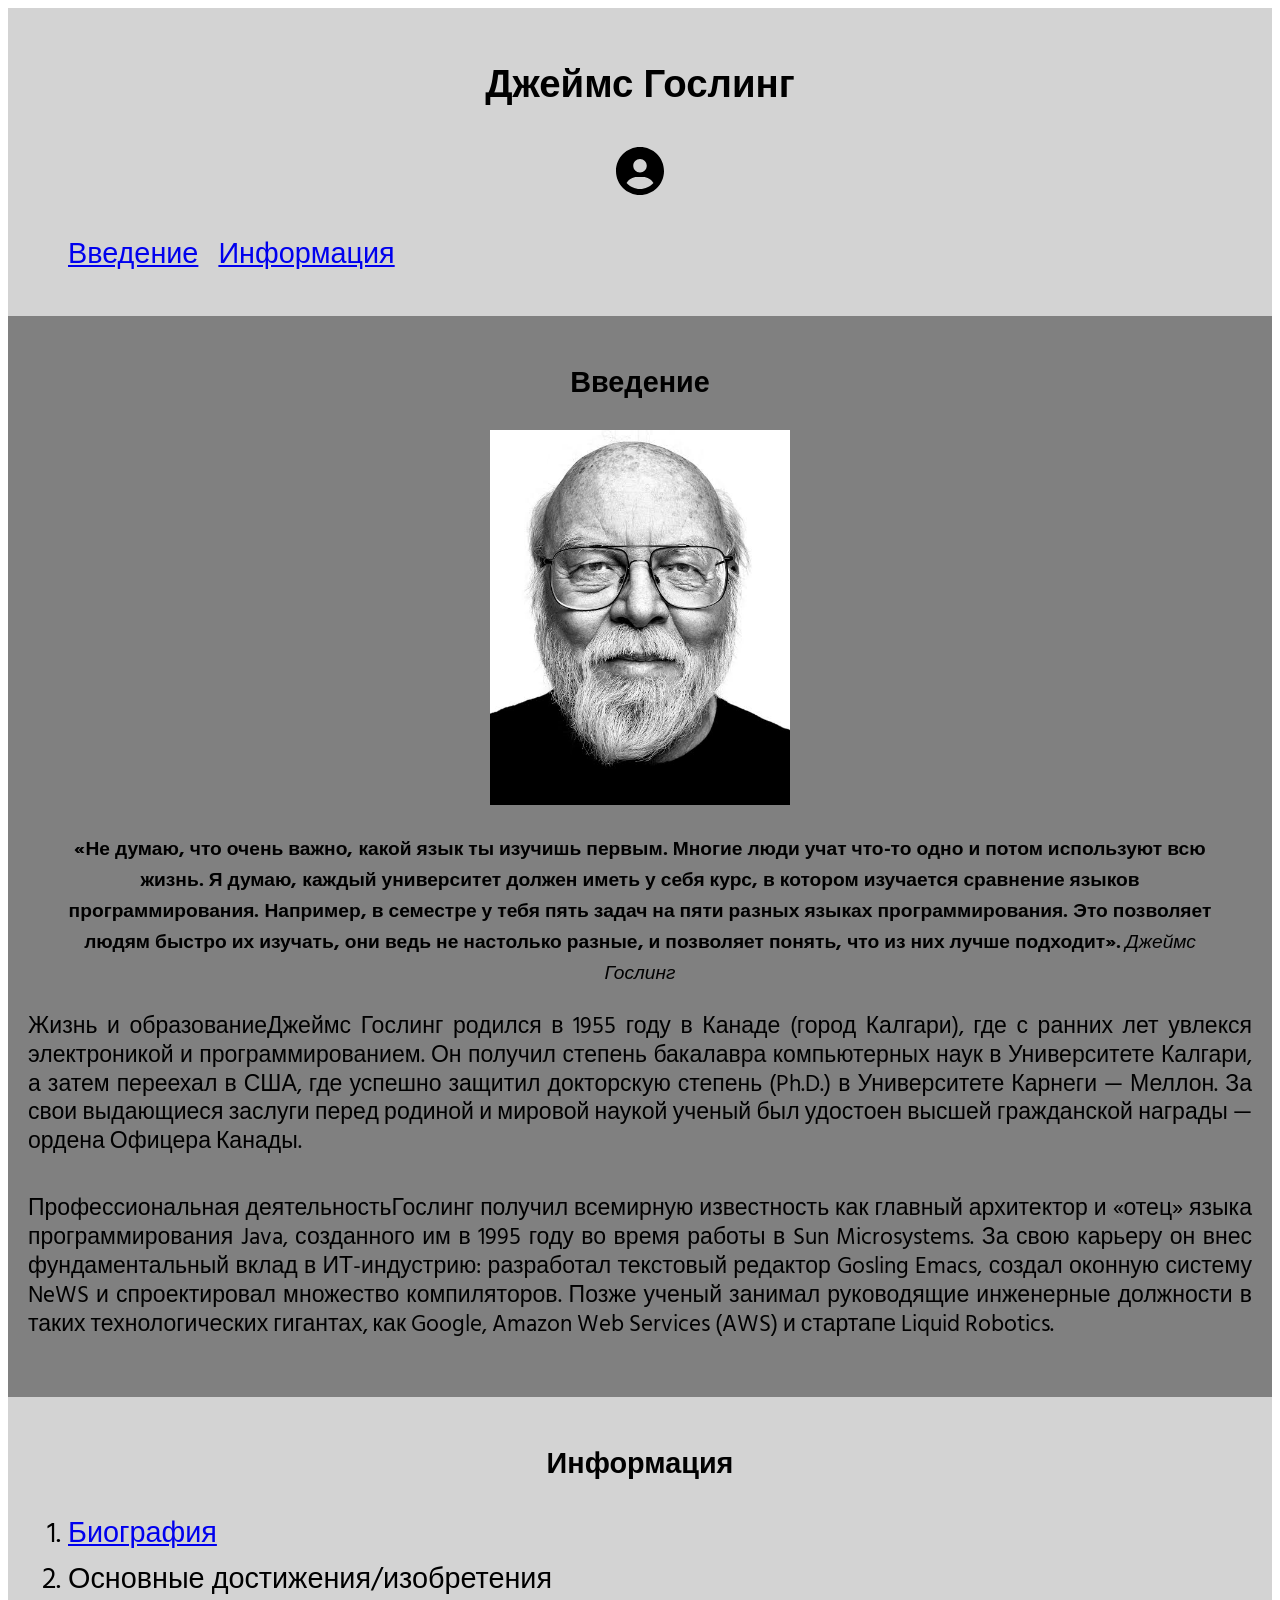
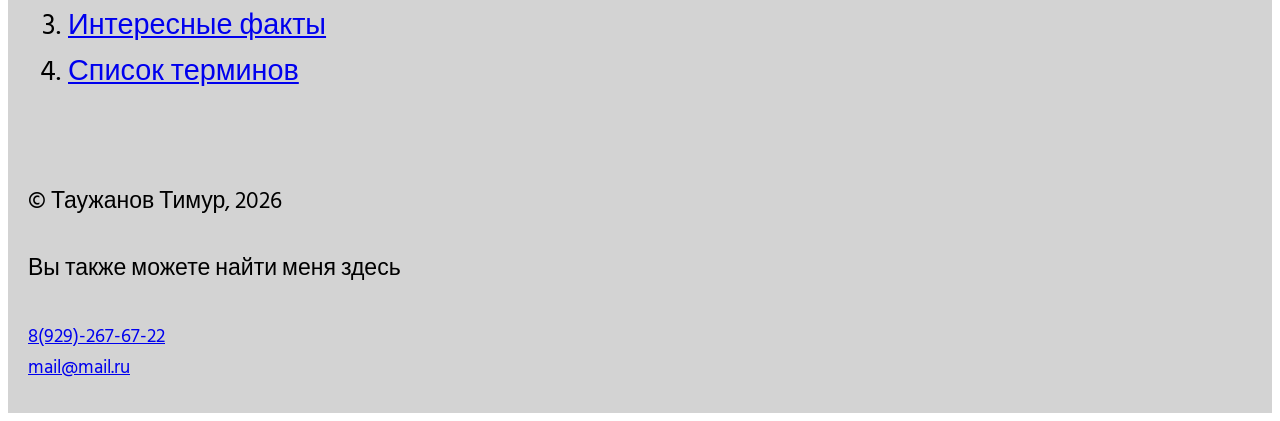
<file: index.html>
<!DOCTYPE html>
<html lang="ru">

<head>
    <link rel="preconnect" href="https://fonts.googleapis.com">
    <link rel="preconnect" href="https://fonts.gstatic.com" crossorigin>
    <link
        href="https://fonts.googleapis.com/css2?family=Fira+Sans:ital,wght@0,100;0,200;0,300;0,400;0,500;0,600;0,700;0,800;0,900;1,100;1,200;1,300;1,400;1,500;1,600;1,700;1,800;1,900&family=Hind+Siliguri:wght@300;400;500;600;700&display=swap"
        rel="stylesheet">
    <meta charset="UTF-8">
    <meta name="viewport" content="width=device-width, initial-scale=1.0">
    <title>Джеймс Гослинг</title>
    <link rel="stylesheet" href="css/style.css">
</head>

<body>
    <header>
        <h1>Джеймс Гослинг</h1>
        <img src="img/user.svg" alt="логотип сайта" width="60px">
        <nav>
            <ul>
                <li><a href="#about">Введение</a></li>
                <li><a href="#list">Информация</a></li>
            </ul>
        </nav>
    </header>
    <main>
        <section class="about" id="about">
            <h2>Введение</h2>
            <a download="" href="img/user.svg"><img src="img/jg.jpeg" alt="портрет" width="300px"></a>
            <blockquote cite="https://www.cossa.ru/evrone/293214/">
                <b>«Не думаю, что очень важно, какой язык ты изучишь первым. Многие люди учат что-то одно и потом
                        используют всю жизнь. Я думаю, каждый университет должен иметь у себя курс, в котором изучается
                        сравнение языков программирования. Например, в семестре у тебя пять задач на пяти разных языках
                        программирования. Это позволяет людям быстро их изучать, они ведь не настолько разные, и
                        позволяет понять, что из них лучше подходит».</b>
                        <cite>Джеймс Гослинг</cite>
            </blockquote>
            <p>Жизнь и образованиеДжеймс Гослинг родился в 1955 году в Канаде (город Калгари), где с ранних лет увлекся
                электроникой и программированием. Он получил степень бакалавра компьютерных наук в Университете Калгари,
                а затем переехал в США, где успешно защитил докторскую степень (Ph.D.) в Университете Карнеги — Меллон.
                За свои выдающиеся заслуги перед родиной и мировой наукой ученый был удостоен высшей гражданской награды
                — ордена Офицера Канады.</p>
            <p>Профессиональная деятельностьГослинг получил всемирную известность как главный архитектор и «отец» языка
                программирования Java, созданного им в 1995 году во время работы в Sun Microsystems. За свою карьеру он
                внес фундаментальный вклад в ИТ-индустрию: разработал текстовый редактор Gosling Emacs, создал оконную
                систему NeWS и спроектировал множество компиляторов. Позже ученый занимал руководящие инженерные
                должности в таких технологических гигантах, как Google, Amazon Web Services (AWS) и стартапе Liquid
                Robotics.</p>
        </section>
        <section class="articles" id="list">
            <h2>Информация</h2>
            <ol>
                <li><a href="article1.html">Биография</a></li>
                <li>Основные достижения/изобретения</li>
                <li><a href="article3.html">Интересные факты</a></li>
                <li><a href="article2.html">Список терминов</a></li>
            </ol>
        </section>
    </main>
    <footer>
        <p>&copy; Таужанов Тимур, 2026</p>
        <p>Вы также можете найти меня здесь</p>
        <a href="tel:89292676722">8(929)-267-67-22</a><br>
        <a href=":mail@mail.ru">mail@mail.ru</a>
        <a target="_blank" href="https://midis.ru/"></a>
    </footer>
</body>

</html>
</file>
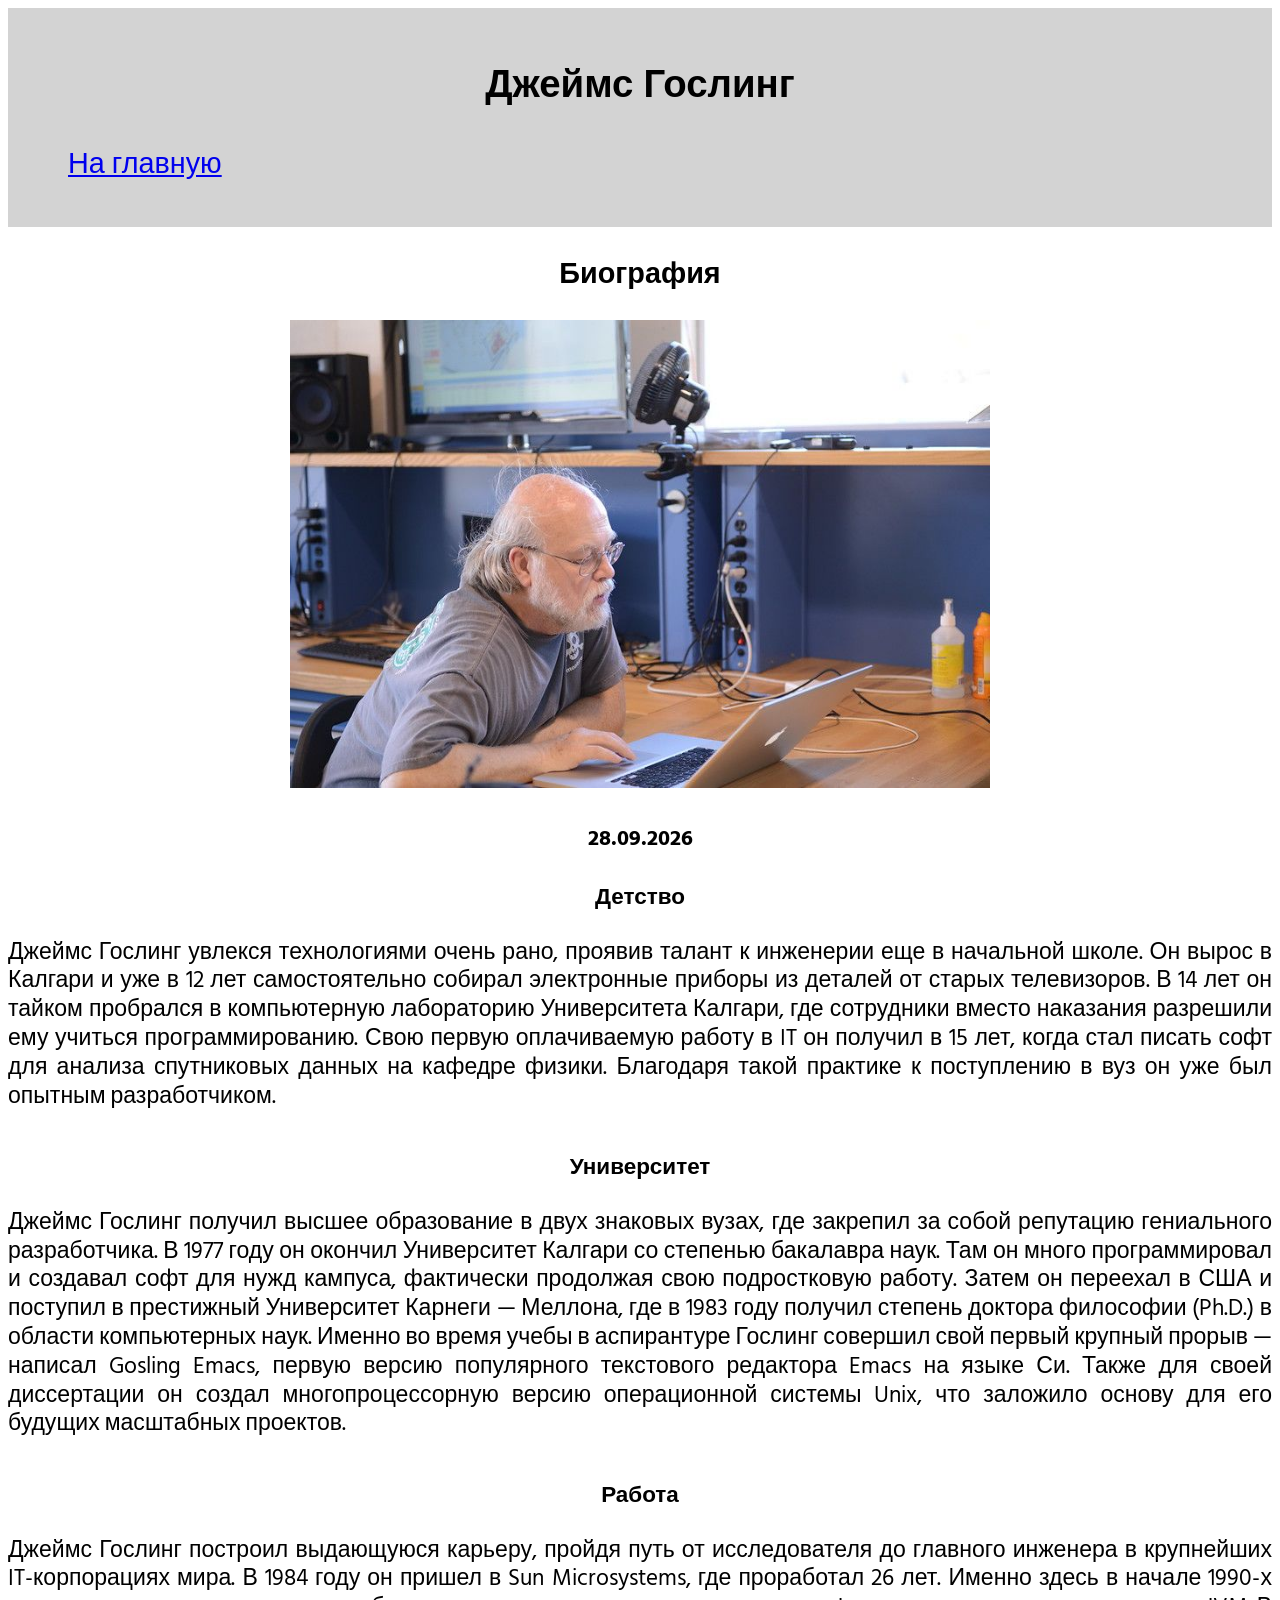
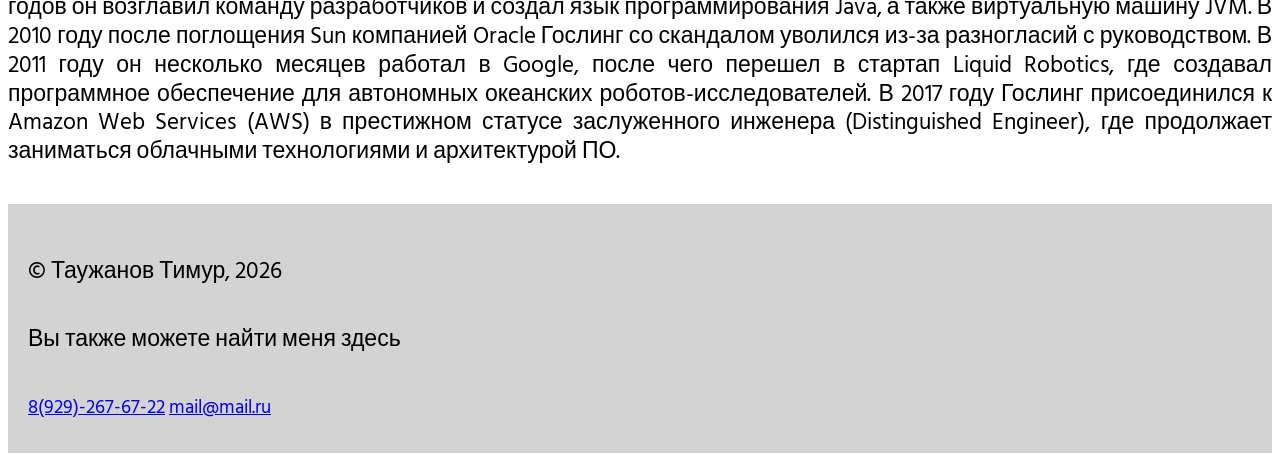
<file: article1.html>
<!DOCTYPE html>
<html lang="ru">
<head>
    <link rel="preconnect" href="https://fonts.googleapis.com">
<link rel="preconnect" href="https://fonts.gstatic.com" crossorigin>
<link href="https://fonts.googleapis.com/css2?family=Fira+Sans:ital,wght@0,100;0,200;0,300;0,400;0,500;0,600;0,700;0,800;0,900;1,100;1,200;1,300;1,400;1,500;1,600;1,700;1,800;1,900&family=Hind+Siliguri:wght@300;400;500;600;700&display=swap" rel="stylesheet">
    <meta charset="UTF-8">
    <meta name="viewport" content="width=device-width, initial-scale=1.0">
    <title>Джеймс Гослинг</title>
    <link rel="stylesheet" href="css/style.css"> 
</head>
<body>
    <header>
       <h1>Джеймс Гослинг</h1>
       <nav>
        <ul>
            <li><a href="index.html">На главную</a></li>
        </ul>
       </nav>
    </header>
    <main>
       <section class="content">
        <h2>Биография</h2>
        <div style="text-align: center;">
    <img src="img/stol.jpg" alt="фото дг" width="700px">
</div>
        <h3>28.09.2026</h3>
        <h3>Детство</h2>
            <p>Джеймс Гослинг увлекся технологиями очень рано, проявив талант к инженерии еще в начальной школе. Он вырос в Калгари и уже в 12 лет самостоятельно собирал электронные приборы из деталей от старых телевизоров. В 14 лет он тайком пробрался в компьютерную лабораторию Университета Калгари, где сотрудники вместо наказания разрешили ему учиться программированию. Свою первую оплачиваемую работу в IT он получил в 15 лет, когда стал писать софт для анализа спутниковых данных на кафедре физики. Благодаря такой практике к поступлению в вуз он уже был опытным разработчиком.</p>
            <h3>Университет</h3>
            <p>Джеймс Гослинг получил высшее образование в двух знаковых вузах, где закрепил за собой репутацию гениального разработчика.
В 1977 году он окончил Университет Калгари со степенью бакалавра наук. Там он много программировал и создавал софт для нужд кампуса, фактически продолжая свою подростковую работу.
Затем он переехал в США и поступил в престижный Университет Карнеги — Меллона, где в 1983 году получил степень доктора философии (Ph.D.) в области компьютерных наук. Именно во время учебы в аспирантуре Гослинг совершил свой первый крупный прорыв — написал Gosling Emacs, первую версию популярного текстового редактора Emacs на языке Си. Также для своей диссертации он создал многопроцессорную версию операционной системы Unix, что заложило основу для его будущих масштабных проектов.</p>
<h3>Работа</h3>
<p>Джеймс Гослинг построил выдающуюся карьеру, пройдя путь от исследователя до главного инженера в крупнейших IT-корпорациях мира.
В 1984 году он пришел в Sun Microsystems, где проработал 26 лет. Именно здесь в начале 1990-х годов он возглавил команду разработчиков и создал язык программирования Java, а также виртуальную машину JVM.
В 2010 году после поглощения Sun компанией Oracle Гослинг со скандалом уволился из-за разногласий с руководством. В 2011 году он несколько месяцев работал в Google, после чего перешел в стартап Liquid Robotics, где создавал программное обеспечение для автономных океанских роботов-исследователей. В 2017 году Гослинг присоединился к Amazon Web Services (AWS) в престижном статусе заслуженного инженера (Distinguished Engineer), где продолжает заниматься облачными технологиями и архитектурой ПО.</p>
       </section>
    </main>
    <footer>
        <p>&copy; Таужанов Тимур, 2026</p>
        <p>Вы также можете найти меня здесь</p>
        <a href="tel:89292676722" >8(929)-267-67-22</a>
<a href="mail:mail@mail.ru" >mail@mail.ru</a>
    </footer> 
</body>
</html>
</file>
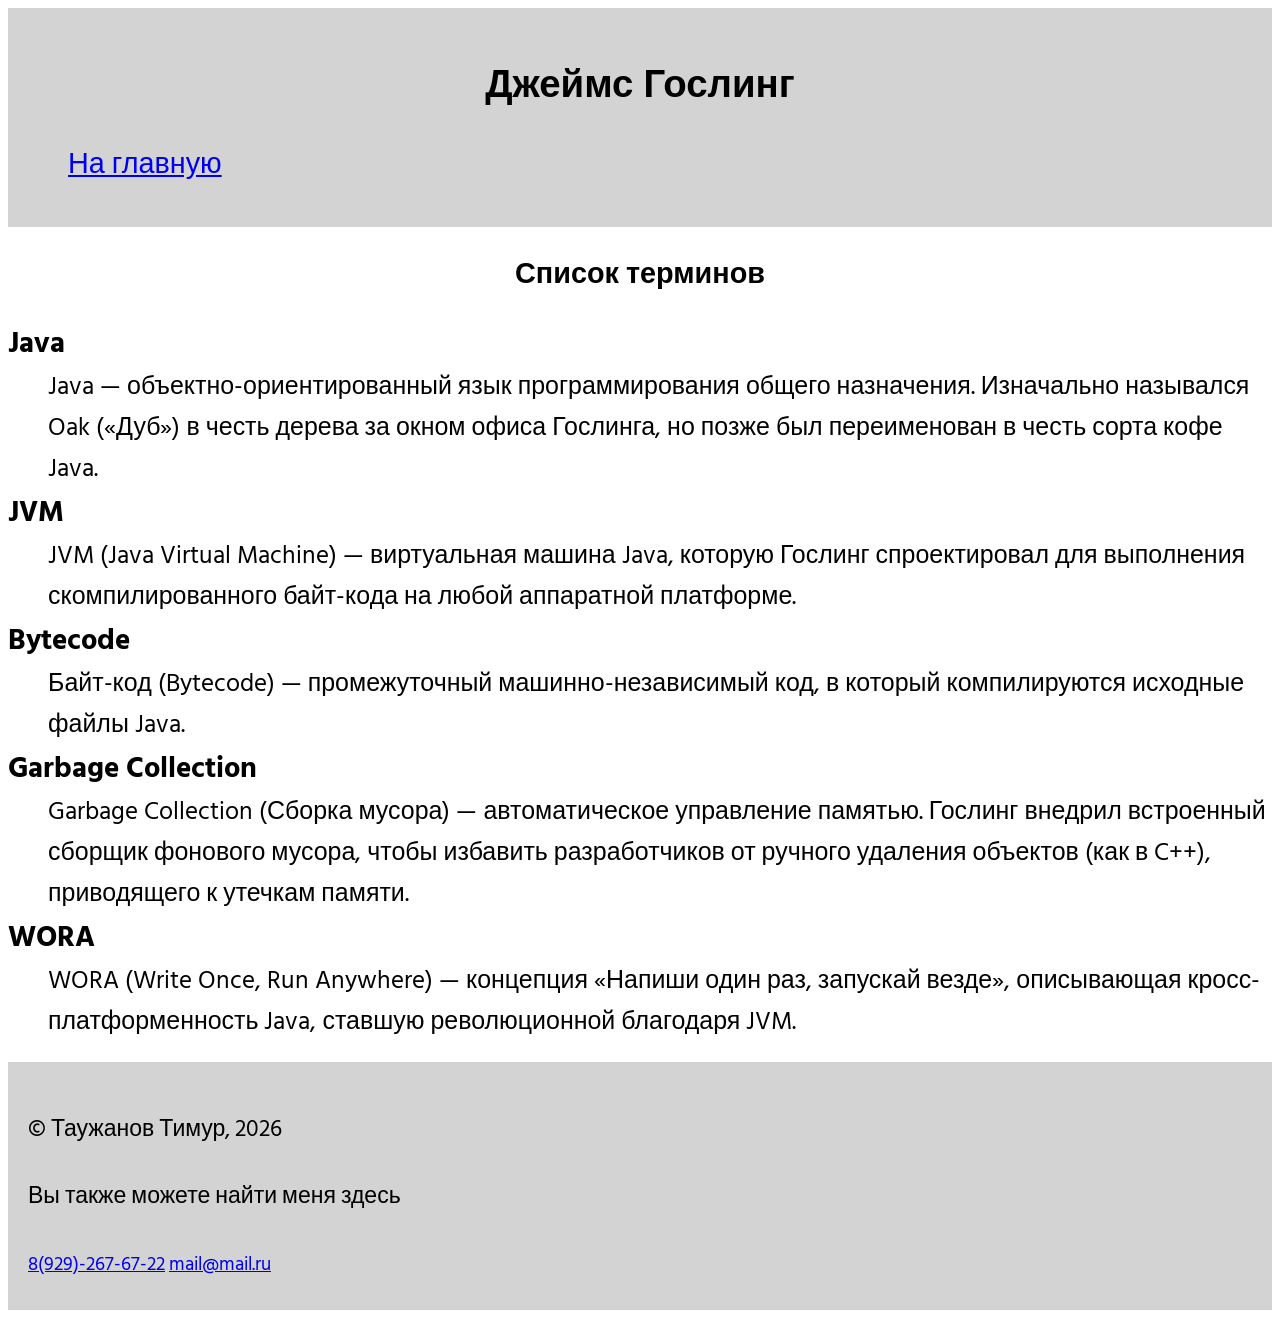
<file: article2.html>
<!DOCTYPE html>
<html lang="ru">
<head>
    <link rel="preconnect" href="https://fonts.googleapis.com">
<link rel="preconnect" href="https://fonts.gstatic.com" crossorigin>
<link href="https://fonts.googleapis.com/css2?family=Fira+Sans:ital,wght@0,100;0,200;0,300;0,400;0,500;0,600;0,700;0,800;0,900;1,100;1,200;1,300;1,400;1,500;1,600;1,700;1,800;1,900&family=Hind+Siliguri:wght@300;400;500;600;700&display=swap" rel="stylesheet">
    <meta charset="UTF-8">
    <meta name="viewport" content="width=device-width, initial-scale=1.0">
    <title>Джеймс Гослинг</title>
    <link rel="stylesheet" href="css/style.css">
</head>
<body>
    <header>
       <h1>Джеймс Гослинг</h1>
       <nav>
        <ul>
            <li><a href="index.html">На главную</a></li>
        </ul>
       </nav>
    </header>
    <main>
       <section class="content">
        <h2>Список терминов</h2>
        <dl> 
	<dt><b>Java</b></dt> 
	<dd>
	Java — объектно-ориентированный язык программирования общего назначения. Изначально назывался Oak («Дуб») в честь дерева за окном офиса Гослинга, но позже был переименован в честь сорта кофе Java.
	</dd> 
	<dt><b>JVM</b></dt> 
	<dd>
	JVM (Java Virtual Machine) — виртуальная машина Java, которую Гослинг спроектировал для выполнения скомпилированного байт-кода на любой аппаратной платформе.
	</dd> 
    <dt><b>Bytecode</b></dt>
    <dd>Байт-код (Bytecode) — промежуточный машинно-независимый код, в который компилируются исходные файлы Java.</dd>
    <dt><b>Garbage Collection</b></dt>
    <dd>Garbage Collection (Сборка мусора) — автоматическое управление памятью. Гослинг внедрил встроенный сборщик фонового мусора, чтобы избавить разработчиков от ручного удаления объектов (как в C++), приводящего к утечкам памяти.</dd>
    <dt><b>WORA</b></dt>
    <dd>WORA (Write Once, Run Anywhere) — концепция «Напиши один раз, запускай везде», описывающая кросс-платформенность Java, ставшую революционной благодаря JVM.</dd>
</dl>
       </section>
    </main>
    <footer>
        <p>&copy; Таужанов Тимур, 2026</p>
        <p>Вы также можете найти меня здесь</p>
        <a href="tel:89292676722" >8(929)-267-67-22</a>
<a href="mail:mail@mail.ru" >mail@mail.ru</a>
    </footer> 
</body>
</html>
</file>
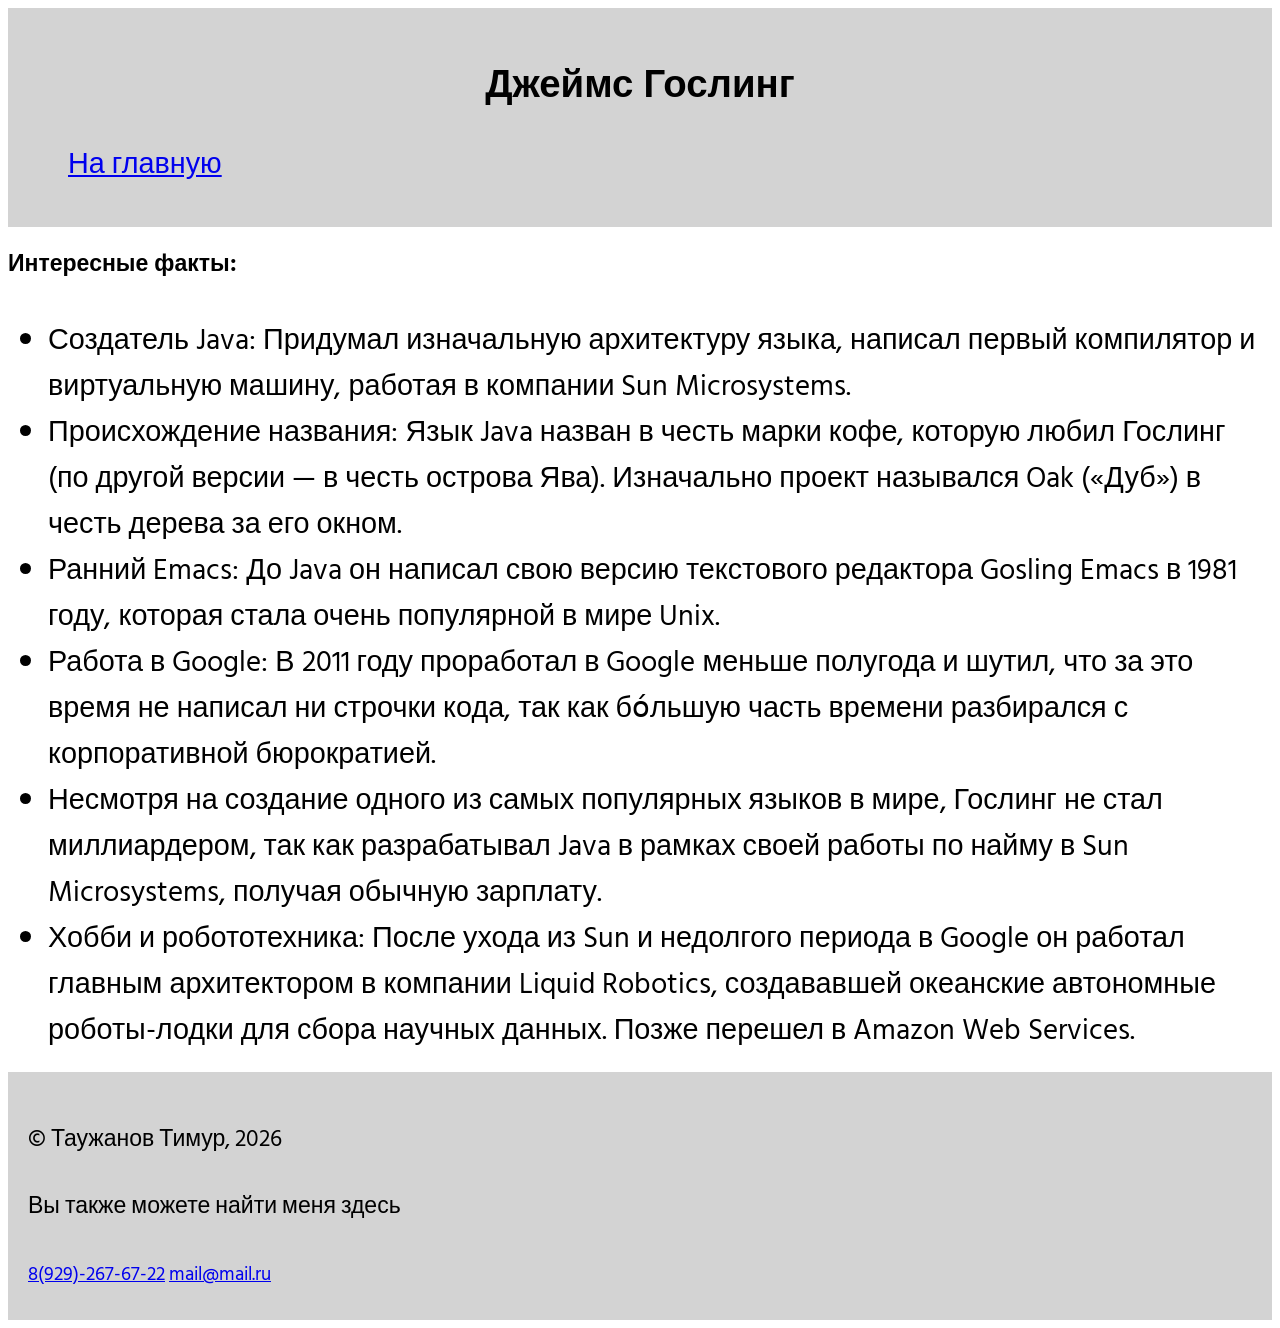
<file: article3.html>
<!DOCTYPE html>
<html lang="ru">
<head>
    <link rel="preconnect" href="https://fonts.googleapis.com">
<link rel="preconnect" href="https://fonts.gstatic.com" crossorigin>
<link href="https://fonts.googleapis.com/css2?family=Fira+Sans:ital,wght@0,100;0,200;0,300;0,400;0,500;0,600;0,700;0,800;0,900;1,100;1,200;1,300;1,400;1,500;1,600;1,700;1,800;1,900&family=Hind+Siliguri:wght@300;400;500;600;700&display=swap" rel="stylesheet">
    <meta charset="UTF-8">
    <meta name="viewport" content="width=device-width, initial-scale=1.0">
    <title>Джеймс Гослинг</title>
    <link rel="stylesheet" href="css/style.css"> 
</head>
<body>
    <header>
       <h1>Джеймс Гослинг</h1>
       <nav>
        <ul>
            <li><a href="index.html">На главную</a></li>
        </ul>
       </nav>
    </header>
    <main>
       <section class="content">
        <p><b>Интересные факты:</b></p>
<ul>
   	<li>Создатель Java: Придумал изначальную архитектуру языка, написал первый компилятор и виртуальную машину, работая в компании Sun Microsystems.</li>
	<li>Происхождение названия: Язык Java назван в честь марки кофе, которую любил Гослинг (по другой версии — в честь острова Ява). Изначально проект назывался Oak («Дуб») в честь дерева за его окном.</li>
	<li>Ранний Emacs: До Java он написал свою версию текстового редактора Gosling Emacs в 1981 году, которая стала очень популярной в мире Unix.</li>
    <li>Работа в Google: В 2011 году проработал в Google меньше полугода и шутил, что за это время не написал ни строчки кода, так как бо́льшую часть времени разбирался с корпоративной бюрократией.</li>
    <li>Несмотря на создание одного из самых популярных языков в мире, Гослинг не стал миллиардером, так как разрабатывал Java в рамках своей работы по найму в Sun Microsystems, получая обычную зарплату.</li>
    <li>Хобби и робототехника: После ухода из Sun и недолгого периода в Google он работал главным архитектором в компании Liquid Robotics, создававшей океанские автономные роботы-лодки для сбора научных данных. Позже перешел в Amazon Web Services.</li>
</ul>
       </section>
    </main>
    <footer>
        <p>&copy; Таужанов Тимур, 2026</p>
        <p>Вы также можете найти меня здесь</p>
        <a href="tel:89292676722" >8(929)-267-67-22</a>
<a href="mail:mail@mail.ru" >mail@mail.ru</a>
    </footer> 
</body>
</html>
</file>
<file: css/style.css>
html {
    font-size: 1.2em;
     font-family: "Hind Siliguri", sans-serif;
}

header {
    background-color: lightgray;
    text-align: center;
    padding: 20px;
}

footer {
    background-color: lightgray;
    padding: 30px 20px;
}
.about {
    background-color: gray;
    text-align: center;
    padding: 20px;
}
.articles {
    background-color: lightgray;
    padding: 20px;
}

p {
    text-align: justify;
    font-size: 1.2rem;
    line-height: 1.5rem;
    margin-bottom: 2rem;
}

h2 {
    text-align: center;
    font-size: 1.5rem;
}

nav ul {
    list-style: none;
    display: flex;
    gap: 20px
}

h3 {
    text-align: center;
}

dt {
    font-size: 1.5rem;
}

dd {
    font-size: 1.3rem;
    gap: 20px
}

li {
    font-size: 1.5rem;
}
</file>
